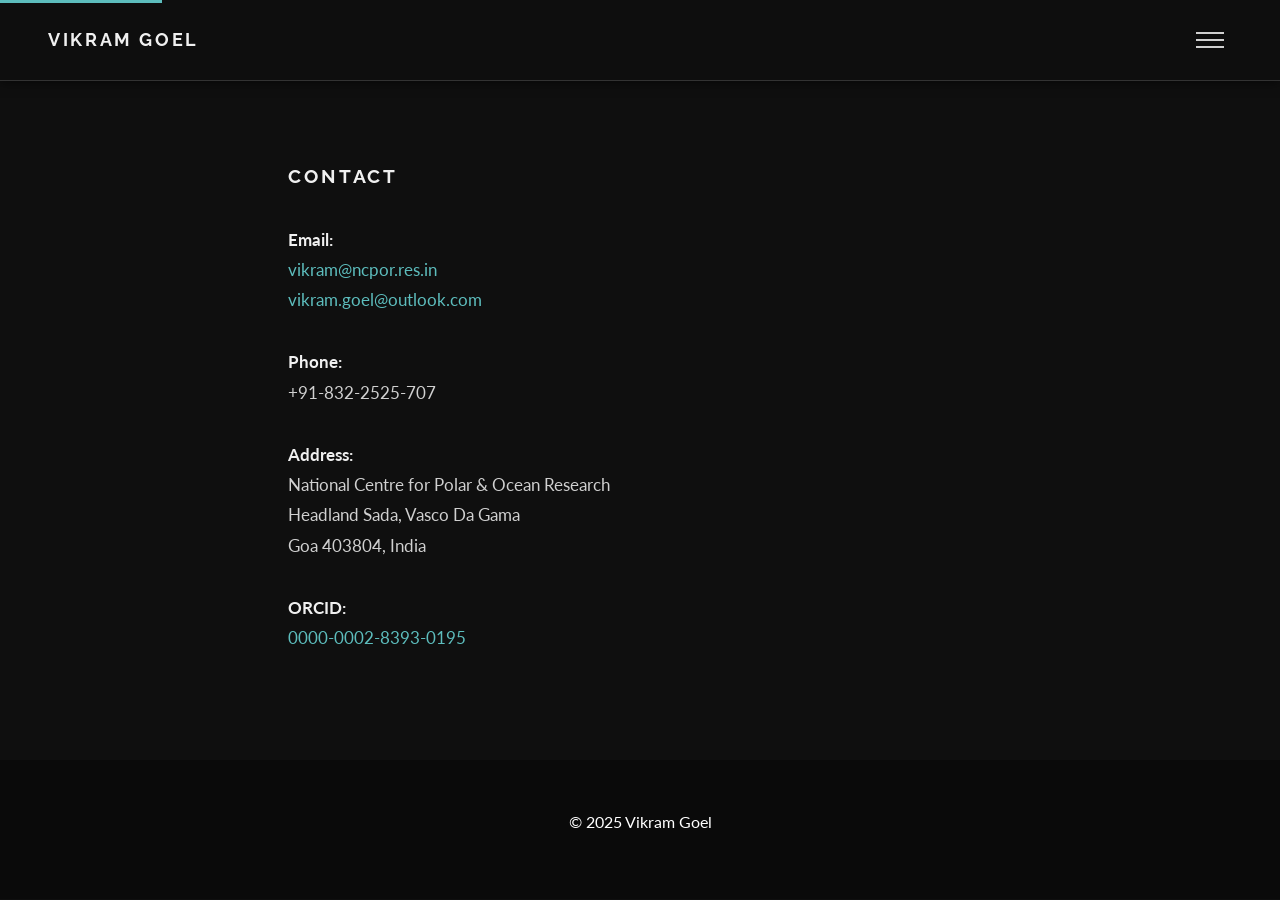
<file: contact.html>
<!DOCTYPE html>
<html lang="en">
<head>
    <meta charset="UTF-8">
    <meta name="viewport" content="width=device-width, initial-scale=1.0">
    <meta name="description" content="Contact Dr. Vikram Goel">
    <title>Contact - Vikram Goel</title>
    <link rel="stylesheet" href="styles.css">
    <link rel="preconnect" href="https://fonts.googleapis.com">
    <link rel="preconnect" href="https://fonts.gstatic.com" crossorigin>
    <link href="https://fonts.googleapis.com/css2?family=Raleway:wght@300;400;500;600;700&family=Lato:ital,wght@0,300;0,400;0,700;1,400&display=swap" rel="stylesheet">
</head>
<body>
    <!-- Navigation -->
    <header class="header">
        <nav class="navbar">
            <h1 class="site-title"><a href="index.html">VIKRAM GOEL</a></h1>
            <button class="nav-toggle" id="navToggle" aria-label="Toggle navigation">
                <span></span>
                <span></span>
                <span></span>
            </button>
        </nav>
    </header>

    <!-- Mobile Menu Overlay -->
    <div class="menu-overlay" id="menuOverlay">
        <button class="menu-close" id="menuClose" aria-label="Close menu">×</button>
        <nav class="mobile-menu">
            <ul>
                <li><a href="index.html" class="menu-link">HOME</a></li>
                <li><a href="about.html" class="menu-link">ABOUT</a></li>
                <li><a href="projects.html" class="menu-link">PROJECTS</a></li>
                <li><a href="publications.html" class="menu-link">PUBLICATIONS</a></li>
                <li><a href="photos.html" class="menu-link">PHOTOS</a></li>
                <li><a href="awards.html" class="menu-link">AWARDS</a></li>
                <li><a href="contact.html" class="menu-link">CONTACT</a></li>
            </ul>
        </nav>
    </div>

    <!-- Contact Section -->
    <section id="contact" class="content-section page-section">
        <div class="container-narrow">
            <h2>CONTACT</h2>

            <div class="contact-info">
                <p><strong>Email:</strong><br>
                <a href="mailto:vikram@ncpor.res.in">vikram@ncpor.res.in</a><br>
                <a href="mailto:vikram.goel@outlook.com">vikram.goel@outlook.com</a></p>

                <p style="margin-top: 2rem;"><strong>Phone:</strong><br>
                +91-832-2525-707</p>

                <p style="margin-top: 2rem;"><strong>Address:</strong><br>
                National Centre for Polar & Ocean Research<br>
                Headland Sada, Vasco Da Gama<br>
                Goa 403804, India</p>

                <p style="margin-top: 2rem;"><strong>ORCID:</strong><br>
                <a href="https://orcid.org/0000-0002-8393-0195" target="_blank">0000-0002-8393-0195</a></p>
            </div>
        </div>
    </section>

    <!-- Footer -->
    <footer class="footer">
        <div class="footer-content">
            <p>© 2025 Vikram Goel</p>
        </div>
    </footer>

    <script src="script.js"></script>
</body>
</html>
</file>
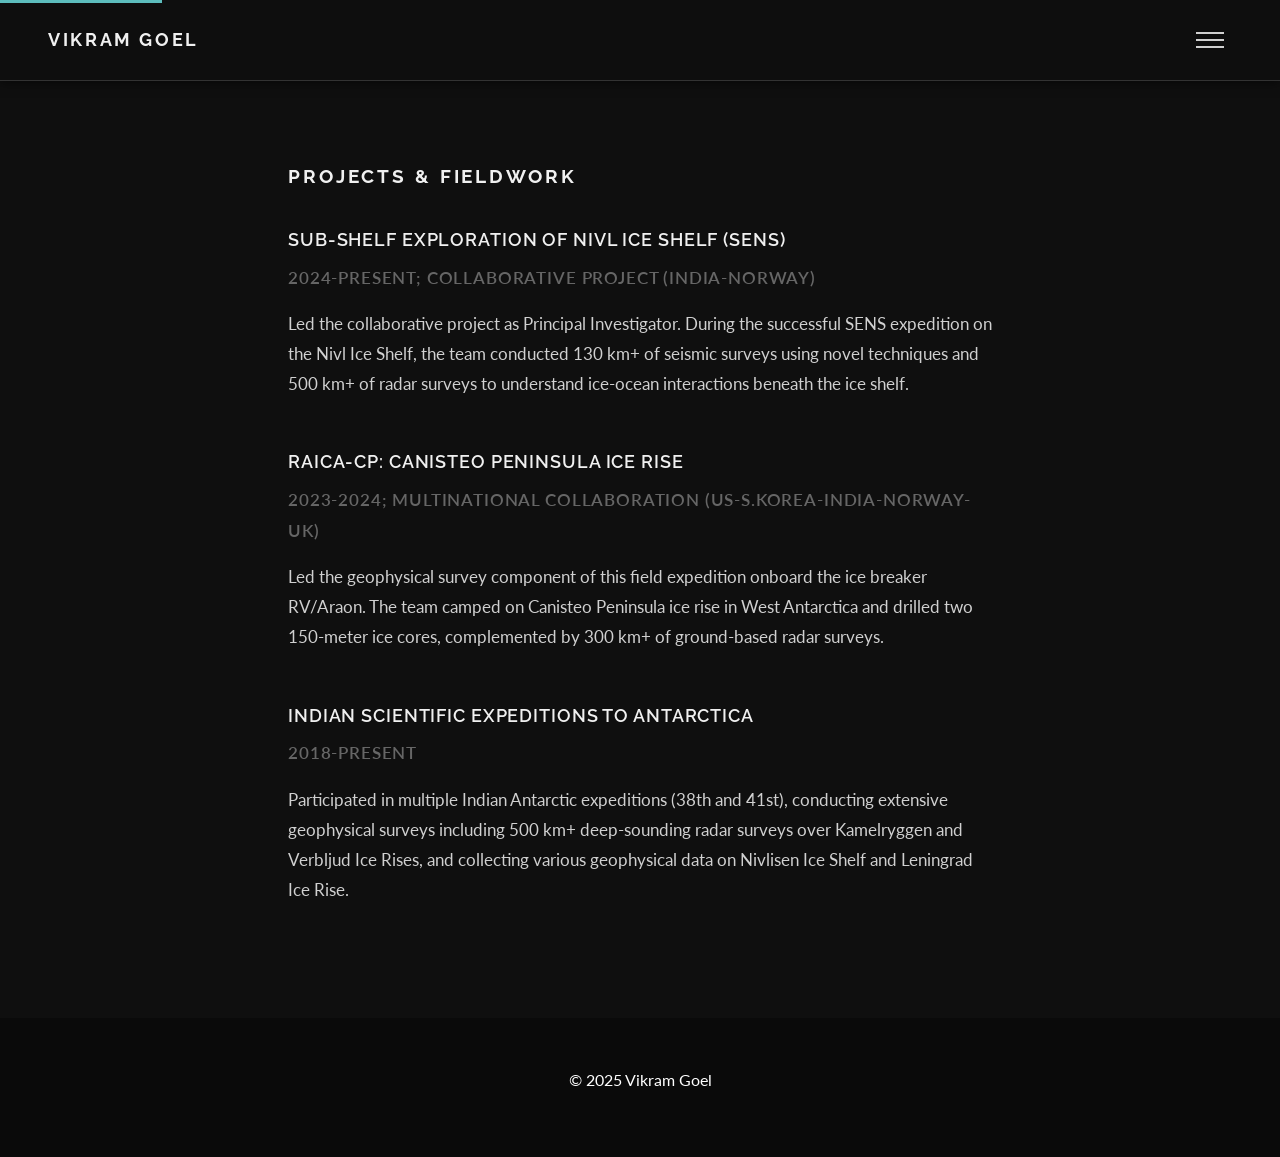
<file: fieldwork.html>
<!DOCTYPE html>
<html lang="en">
<head>
    <meta charset="UTF-8">
    <meta name="viewport" content="width=device-width, initial-scale=1.0">
    <meta name="description" content="Projects & Fieldwork - Dr. Vikram Goel">
    <title>Projects & Fieldwork - Vikram Goel</title>
    <link rel="stylesheet" href="styles.css">
    <link rel="preconnect" href="https://fonts.googleapis.com">
    <link rel="preconnect" href="https://fonts.gstatic.com" crossorigin>
    <link href="https://fonts.googleapis.com/css2?family=Raleway:wght@300;400;500;600;700&family=Lato:ital,wght@0,300;0,400;0,700;1,400&display=swap" rel="stylesheet">
</head>
<body>
    <!-- Navigation -->
    <header class="header">
        <nav class="navbar">
            <h1 class="site-title"><a href="index.html">VIKRAM GOEL</a></h1>
            <button class="nav-toggle" id="navToggle" aria-label="Toggle navigation">
                <span></span>
                <span></span>
                <span></span>
            </button>
        </nav>
    </header>

    <!-- Mobile Menu Overlay -->
    <div class="menu-overlay" id="menuOverlay">
        <button class="menu-close" id="menuClose" aria-label="Close menu">×</button>
        <nav class="mobile-menu">
            <ul>
                <li><a href="index.html" class="menu-link">HOME / ABOUT ME</a></li>
                <li><a href="research.html" class="menu-link">RESEARCH</a></li>
                <li><a href="fieldwork.html" class="menu-link">PROJECTS & FIELDWORK</a></li>
                <li><a href="publications.html" class="menu-link">PUBLICATIONS</a></li>
                <li><a href="leadership.html" class="menu-link">LEADERSHIP & SERVICE</a></li>
                <li><a href="media.html" class="menu-link">MEDIA</a></li>
                <li><a href="contact.html" class="menu-link">CONTACT</a></li>
            </ul>
        </nav>
    </div>

    <!-- Projects Section -->
    <section id="projects" class="content-section page-section">
        <div class="container-narrow">
            <h2>PROJECTS & FIELDWORK</h2>

            <div class="project">
                <h3>SUB-SHELF EXPLORATION OF NIVL ICE SHELF (SENS)</h3>
                <p class="project-meta">2024-PRESENT; COLLABORATIVE PROJECT (INDIA-NORWAY)</p>
                <p>Led the collaborative project as Principal Investigator. During the successful SENS expedition on the Nivl Ice Shelf, the team conducted 130 km+ of seismic surveys using novel techniques and 500 km+ of radar surveys to understand ice-ocean interactions beneath the ice shelf.</p>
            </div>

            <div class="project">
                <h3>RAICA-CP: CANISTEO PENINSULA ICE RISE</h3>
                <p class="project-meta">2023-2024; MULTINATIONAL COLLABORATION (US-S.KOREA-INDIA-NORWAY-UK)</p>
                <p>Led the geophysical survey component of this field expedition onboard the ice breaker RV/Araon. The team camped on Canisteo Peninsula ice rise in West Antarctica and drilled two 150-meter ice cores, complemented by 300 km+ of ground-based radar surveys.</p>
            </div>

            <div class="project">
                <h3>INDIAN SCIENTIFIC EXPEDITIONS TO ANTARCTICA</h3>
                <p class="project-meta">2018-PRESENT</p>
                <p>Participated in multiple Indian Antarctic expeditions (38th and 41st), conducting extensive geophysical surveys including 500 km+ deep-sounding radar surveys over Kamelryggen and Verbljud Ice Rises, and collecting various geophysical data on Nivlisen Ice Shelf and Leningrad Ice Rise.</p>
            </div>
        </div>
    </section>

    <!-- Footer -->
    <footer class="footer">
        <div class="footer-content">
            <p>© 2025 Vikram Goel</p>
        </div>
    </footer>

    <script src="script.js"></script>
</body>
</html>
</file>
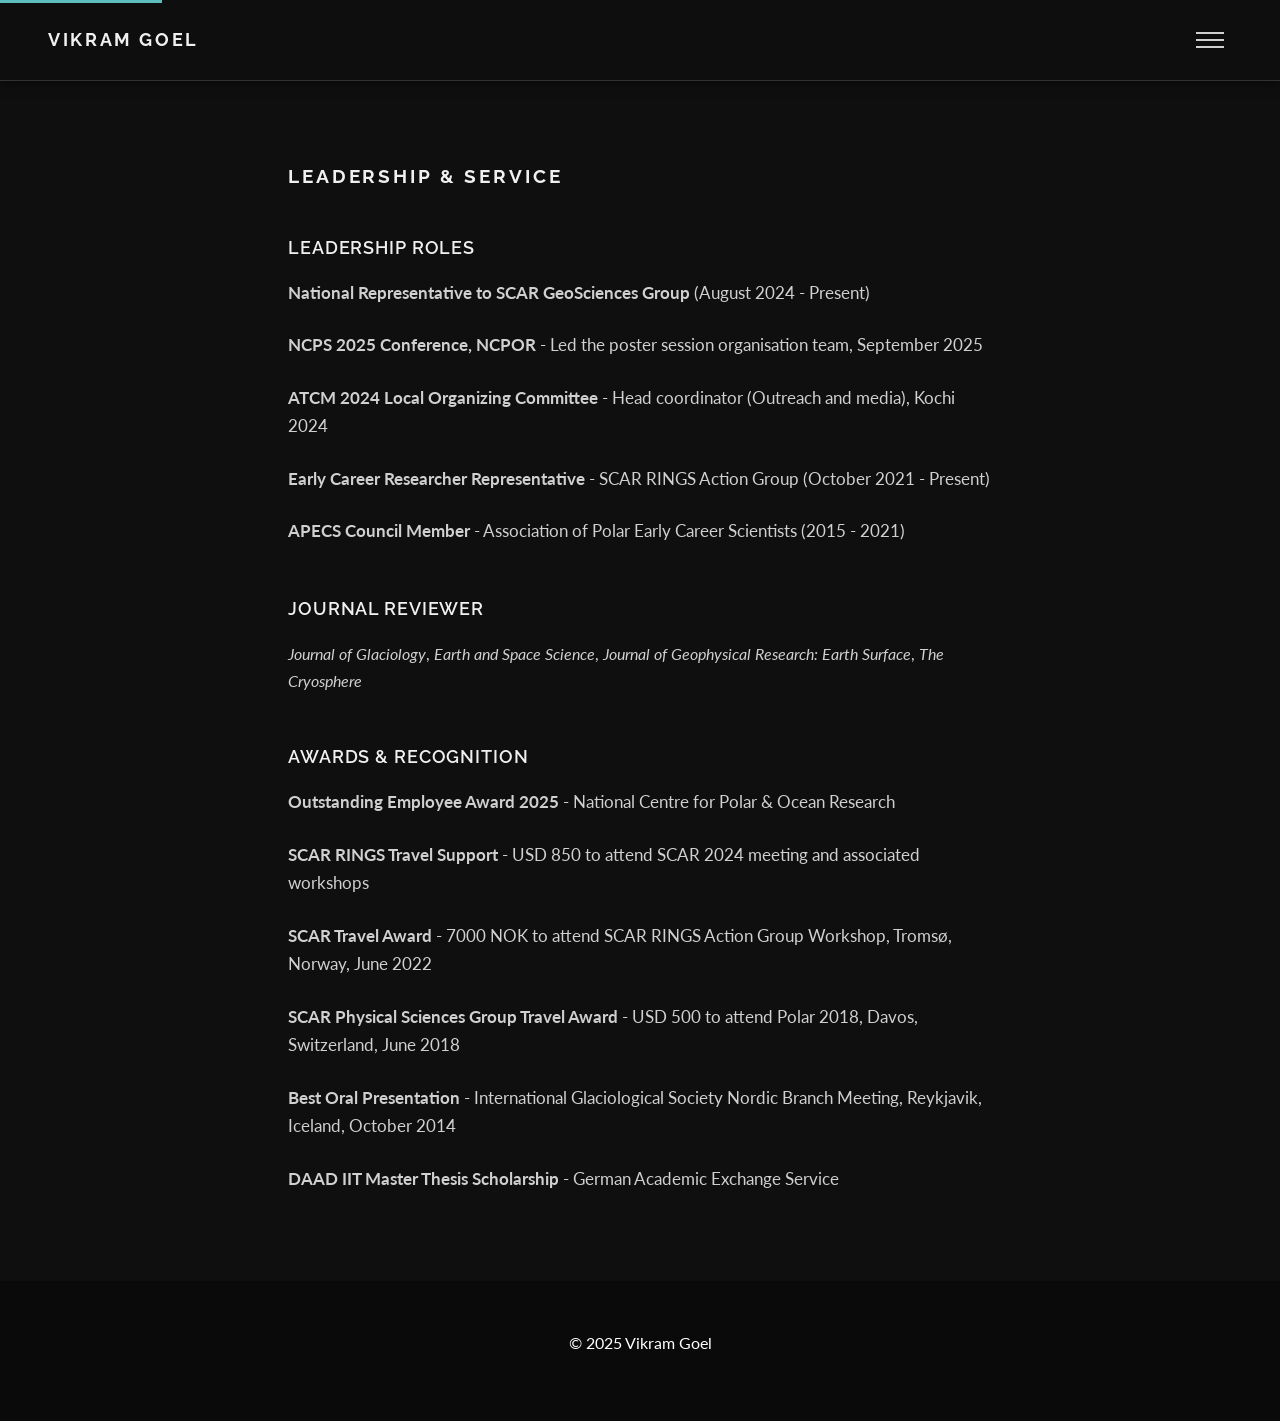
<file: leadership.html>
<!DOCTYPE html>
<html lang="en">
<head>
    <meta charset="UTF-8">
    <meta name="viewport" content="width=device-width, initial-scale=1.0">
    <meta name="description" content="Leadership & Service - Dr. Vikram Goel">
    <title>Leadership & Service - Vikram Goel</title>
    <link rel="stylesheet" href="styles.css">
    <link rel="preconnect" href="https://fonts.googleapis.com">
    <link rel="preconnect" href="https://fonts.gstatic.com" crossorigin>
    <link href="https://fonts.googleapis.com/css2?family=Raleway:wght@300;400;500;600;700&family=Lato:ital,wght@0,300;0,400;0,700;1,400&display=swap" rel="stylesheet">
</head>
<body>
    <!-- Navigation -->
    <header class="header">
        <nav class="navbar">
            <h1 class="site-title"><a href="index.html">VIKRAM GOEL</a></h1>
            <button class="nav-toggle" id="navToggle" aria-label="Toggle navigation">
                <span></span>
                <span></span>
                <span></span>
            </button>
        </nav>
    </header>

    <!-- Mobile Menu Overlay -->
    <div class="menu-overlay" id="menuOverlay">
        <button class="menu-close" id="menuClose" aria-label="Close menu">×</button>
        <nav class="mobile-menu">
            <ul>
                <li><a href="index.html" class="menu-link">HOME / ABOUT ME</a></li>
                <li><a href="research.html" class="menu-link">RESEARCH</a></li>
                <li><a href="fieldwork.html" class="menu-link">PROJECTS & FIELDWORK</a></li>
                <li><a href="publications.html" class="menu-link">PUBLICATIONS</a></li>
                <li><a href="leadership.html" class="menu-link">LEADERSHIP & SERVICE</a></li>
                <li><a href="media.html" class="menu-link">MEDIA</a></li>
                <li><a href="contact.html" class="menu-link">CONTACT</a></li>
            </ul>
        </nav>
    </div>

    <!-- Awards Section -->
    <section id="awards" class="content-section page-section">
        <div class="container-narrow">
            <h2>LEADERSHIP & SERVICE</h2>

            <h3>LEADERSHIP ROLES</h3>

            <div class="award">
                <p><strong>National Representative to SCAR GeoSciences Group</strong> (August 2024 - Present)</p>
            </div>

            <div class="award">
                <p><strong>NCPS 2025 Conference, NCPOR</strong> - Led the poster session organisation team, September 2025</p>
            </div>

            <div class="award">
                <p><strong>ATCM 2024 Local Organizing Committee</strong> - Head coordinator (Outreach and media), Kochi 2024</p>
            </div>

            <div class="award">
                <p><strong>Early Career Researcher Representative</strong> - SCAR RINGS Action Group (October 2021 - Present)</p>
            </div>

            <div class="award">
                <p><strong>APECS Council Member</strong> - Association of Polar Early Career Scientists (2015 - 2021)</p>
            </div>

            <h3 style="margin-top: 3rem;">JOURNAL REVIEWER</h3>
            <p><em>Journal of Glaciology</em>, <em>Earth and Space Science</em>, <em>Journal of Geophysical Research: Earth Surface</em>, <em>The Cryosphere</em></p>

            <h3 style="margin-top: 3rem;">AWARDS & RECOGNITION</h3>

            <div class="award">
                <p><strong>Outstanding Employee Award 2025</strong> - National Centre for Polar & Ocean Research</p>
            </div>

            <div class="award">
                <p><strong>SCAR RINGS Travel Support</strong> - USD 850 to attend SCAR 2024 meeting and associated workshops</p>
            </div>

            <div class="award">
                <p><strong>SCAR Travel Award</strong> - 7000 NOK to attend SCAR RINGS Action Group Workshop, Tromsø, Norway, June 2022</p>
            </div>

            <div class="award">
                <p><strong>SCAR Physical Sciences Group Travel Award</strong> - USD 500 to attend Polar 2018, Davos, Switzerland, June 2018</p>
            </div>

            <div class="award">
                <p><strong>Best Oral Presentation</strong> - International Glaciological Society Nordic Branch Meeting, Reykjavik, Iceland, October 2014</p>
            </div>

            <div class="award">
                <p><strong>DAAD IIT Master Thesis Scholarship</strong> - German Academic Exchange Service</p>
            </div>
        </div>
    </section>

    <!-- Footer -->
    <footer class="footer">
        <div class="footer-content">
            <p>© 2025 Vikram Goel</p>
        </div>
    </footer>

    <script src="script.js"></script>
</body>
</html>
</file>
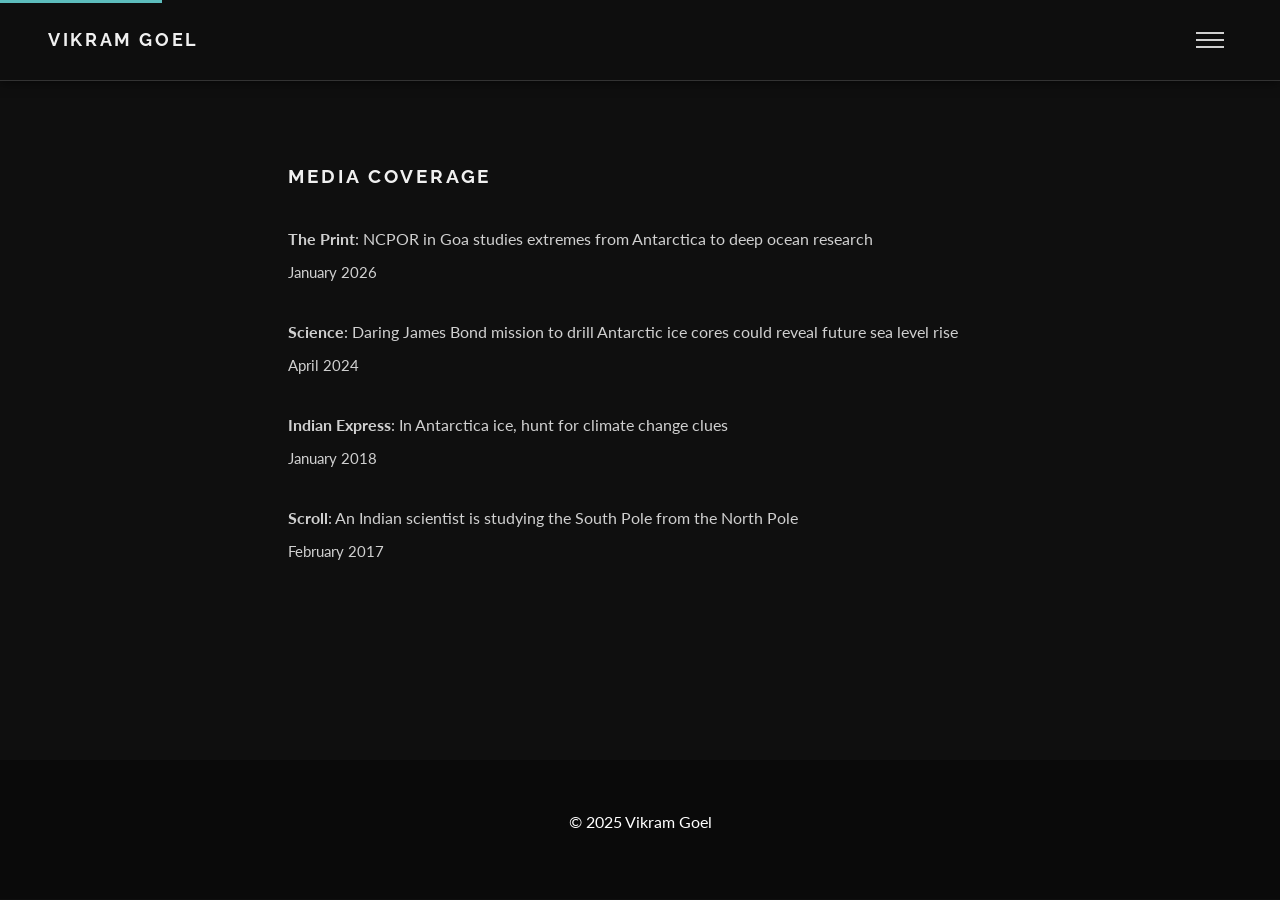
<file: media.html>
<!DOCTYPE html>
<html lang="en">
<head>
    <meta charset="UTF-8">
    <meta name="viewport" content="width=device-width, initial-scale=1.0">
    <meta name="description" content="Media Coverage - Dr. Vikram Goel">
    <title>Media - Vikram Goel</title>
    <link rel="stylesheet" href="styles.css">
    <link rel="preconnect" href="https://fonts.googleapis.com">
    <link rel="preconnect" href="https://fonts.gstatic.com" crossorigin>
    <link href="https://fonts.googleapis.com/css2?family=Raleway:wght@300;400;500;600;700&family=Lato:ital,wght@0,300;0,400;0,700;1,400&display=swap" rel="stylesheet">
</head>
<body>
    <!-- Navigation -->
    <header class="header">
        <nav class="navbar">
            <h1 class="site-title"><a href="index.html">VIKRAM GOEL</a></h1>
            <button class="nav-toggle" id="navToggle" aria-label="Toggle navigation">
                <span></span>
                <span></span>
                <span></span>
            </button>
        </nav>
    </header>

    <!-- Mobile Menu Overlay -->
    <div class="menu-overlay" id="menuOverlay">
        <button class="menu-close" id="menuClose" aria-label="Close menu">×</button>
        <nav class="mobile-menu">
            <ul>
                <li><a href="index.html" class="menu-link">HOME / ABOUT ME</a></li>
                <li><a href="research.html" class="menu-link">RESEARCH</a></li>
                <li><a href="fieldwork.html" class="menu-link">PROJECTS & FIELDWORK</a></li>
                <li><a href="publications.html" class="menu-link">PUBLICATIONS</a></li>
                <li><a href="leadership.html" class="menu-link">LEADERSHIP & SERVICE</a></li>
                <li><a href="media.html" class="menu-link">MEDIA</a></li>
                <li><a href="contact.html" class="menu-link">CONTACT</a></li>
            </ul>
        </nav>
    </div>

    <!-- Media Section -->
    <section id="media" class="content-section page-section">
        <div class="container-narrow">
            <h2>MEDIA COVERAGE</h2>

            <div class="publication">
                <p class="pub-title"><strong>The Print</strong>: NCPOR in Goa studies extremes from Antarctica to deep ocean research</p>
                <p class="pub-journal">January 2026</p>
            </div>

            <div class="publication">
                <p class="pub-title"><strong>Science</strong>: Daring James Bond mission to drill Antarctic ice cores could reveal future sea level rise</p>
                <p class="pub-journal">April 2024</p>
            </div>

            <div class="publication">
                <p class="pub-title"><strong>Indian Express</strong>: In Antarctica ice, hunt for climate change clues</p>
                <p class="pub-journal">January 2018</p>
            </div>

            <div class="publication">
                <p class="pub-title"><strong>Scroll</strong>: An Indian scientist is studying the South Pole from the North Pole</p>
                <p class="pub-journal">February 2017</p>
            </div>
        </div>
    </section>

    <!-- Footer -->
    <footer class="footer">
        <div class="footer-content">
            <p>© 2025 Vikram Goel</p>
        </div>
    </footer>

    <script src="script.js"></script>
</body>
</html>
</file>
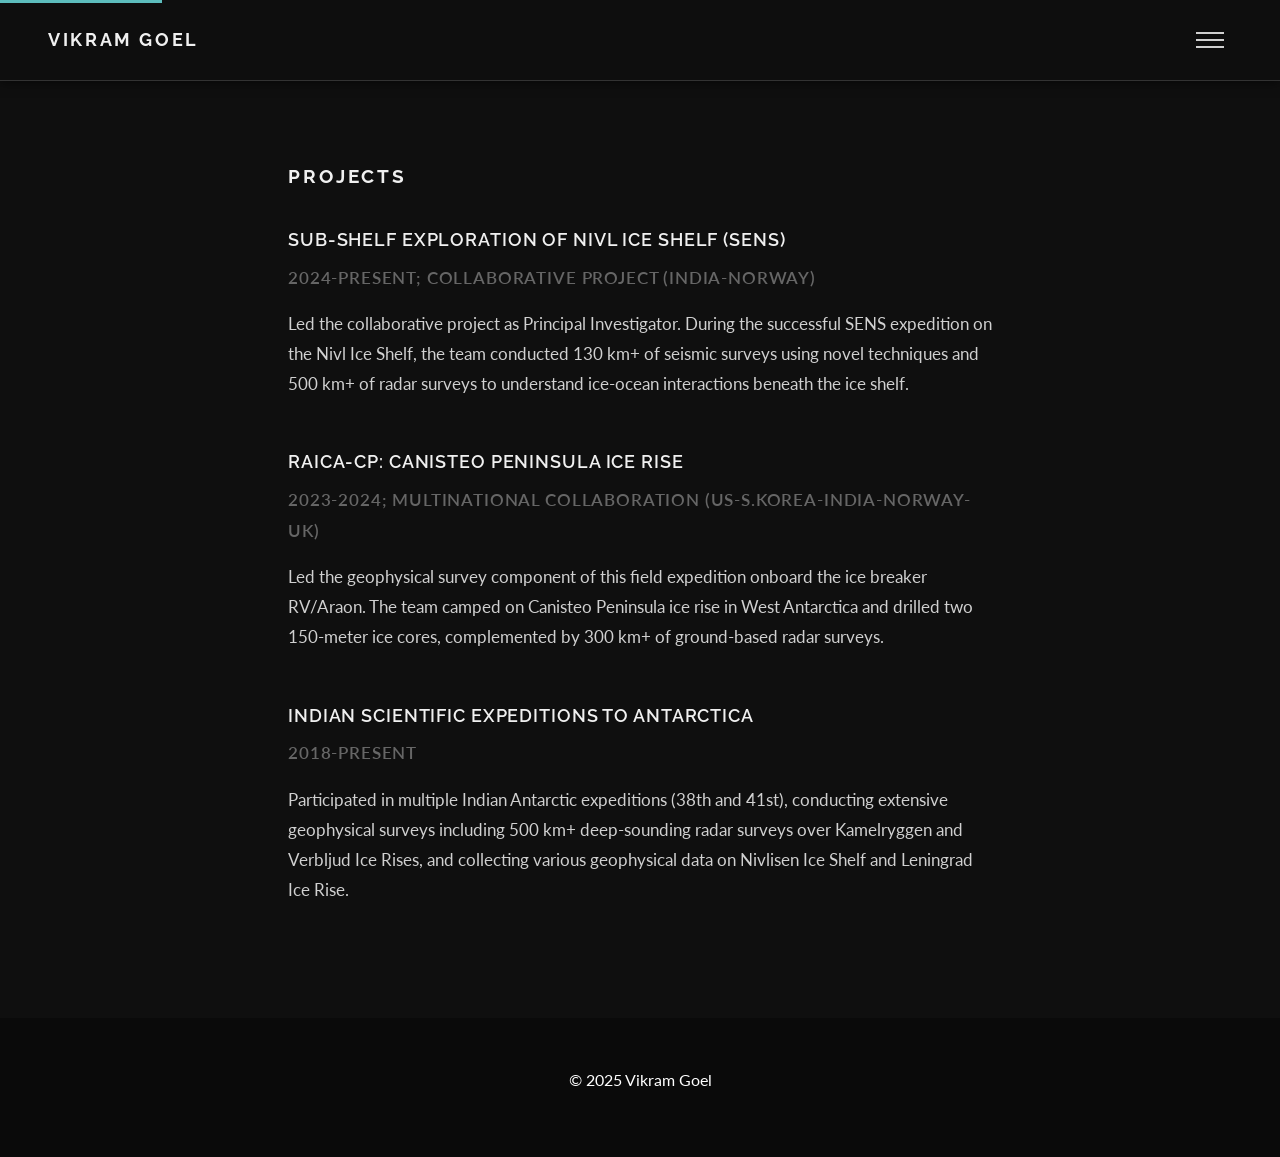
<file: projects.html>
<!DOCTYPE html>
<html lang="en">
<head>
    <meta charset="UTF-8">
    <meta name="viewport" content="width=device-width, initial-scale=1.0">
    <meta name="description" content="Research Projects - Dr. Vikram Goel">
    <title>Projects - Vikram Goel</title>
    <link rel="stylesheet" href="styles.css">
    <link rel="preconnect" href="https://fonts.googleapis.com">
    <link rel="preconnect" href="https://fonts.gstatic.com" crossorigin>
    <link href="https://fonts.googleapis.com/css2?family=Raleway:wght@300;400;500;600;700&family=Lato:ital,wght@0,300;0,400;0,700;1,400&display=swap" rel="stylesheet">
</head>
<body>
    <!-- Navigation -->
    <header class="header">
        <nav class="navbar">
            <h1 class="site-title"><a href="index.html">VIKRAM GOEL</a></h1>
            <button class="nav-toggle" id="navToggle" aria-label="Toggle navigation">
                <span></span>
                <span></span>
                <span></span>
            </button>
        </nav>
    </header>

    <!-- Mobile Menu Overlay -->
    <div class="menu-overlay" id="menuOverlay">
        <button class="menu-close" id="menuClose" aria-label="Close menu">×</button>
        <nav class="mobile-menu">
            <ul>
                <li><a href="index.html" class="menu-link">HOME</a></li>
                <li><a href="about.html" class="menu-link">ABOUT</a></li>
                <li><a href="projects.html" class="menu-link">PROJECTS</a></li>
                <li><a href="publications.html" class="menu-link">PUBLICATIONS</a></li>
                <li><a href="photos.html" class="menu-link">PHOTOS</a></li>
                <li><a href="awards.html" class="menu-link">AWARDS</a></li>
                <li><a href="contact.html" class="menu-link">CONTACT</a></li>
            </ul>
        </nav>
    </div>

    <!-- Projects Section -->
    <section id="projects" class="content-section page-section">
        <div class="container-narrow">
            <h2>PROJECTS</h2>

            <div class="project">
                <h3>SUB-SHELF EXPLORATION OF NIVL ICE SHELF (SENS)</h3>
                <p class="project-meta">2024-PRESENT; COLLABORATIVE PROJECT (INDIA-NORWAY)</p>
                <p>Led the collaborative project as Principal Investigator. During the successful SENS expedition on the Nivl Ice Shelf, the team conducted 130 km+ of seismic surveys using novel techniques and 500 km+ of radar surveys to understand ice-ocean interactions beneath the ice shelf.</p>
            </div>

            <div class="project">
                <h3>RAICA-CP: CANISTEO PENINSULA ICE RISE</h3>
                <p class="project-meta">2023-2024; MULTINATIONAL COLLABORATION (US-S.KOREA-INDIA-NORWAY-UK)</p>
                <p>Led the geophysical survey component of this field expedition onboard the ice breaker RV/Araon. The team camped on Canisteo Peninsula ice rise in West Antarctica and drilled two 150-meter ice cores, complemented by 300 km+ of ground-based radar surveys.</p>
            </div>

            <div class="project">
                <h3>INDIAN SCIENTIFIC EXPEDITIONS TO ANTARCTICA</h3>
                <p class="project-meta">2018-PRESENT</p>
                <p>Participated in multiple Indian Antarctic expeditions (38th and 41st), conducting extensive geophysical surveys including 500 km+ deep-sounding radar surveys over Kamelryggen and Verbljud Ice Rises, and collecting various geophysical data on Nivlisen Ice Shelf and Leningrad Ice Rise.</p>
            </div>
        </div>
    </section>

    <!-- Footer -->
    <footer class="footer">
        <div class="footer-content">
            <p>© 2025 Vikram Goel</p>
        </div>
    </footer>

    <script src="script.js"></script>
</body>
</html>
</file>
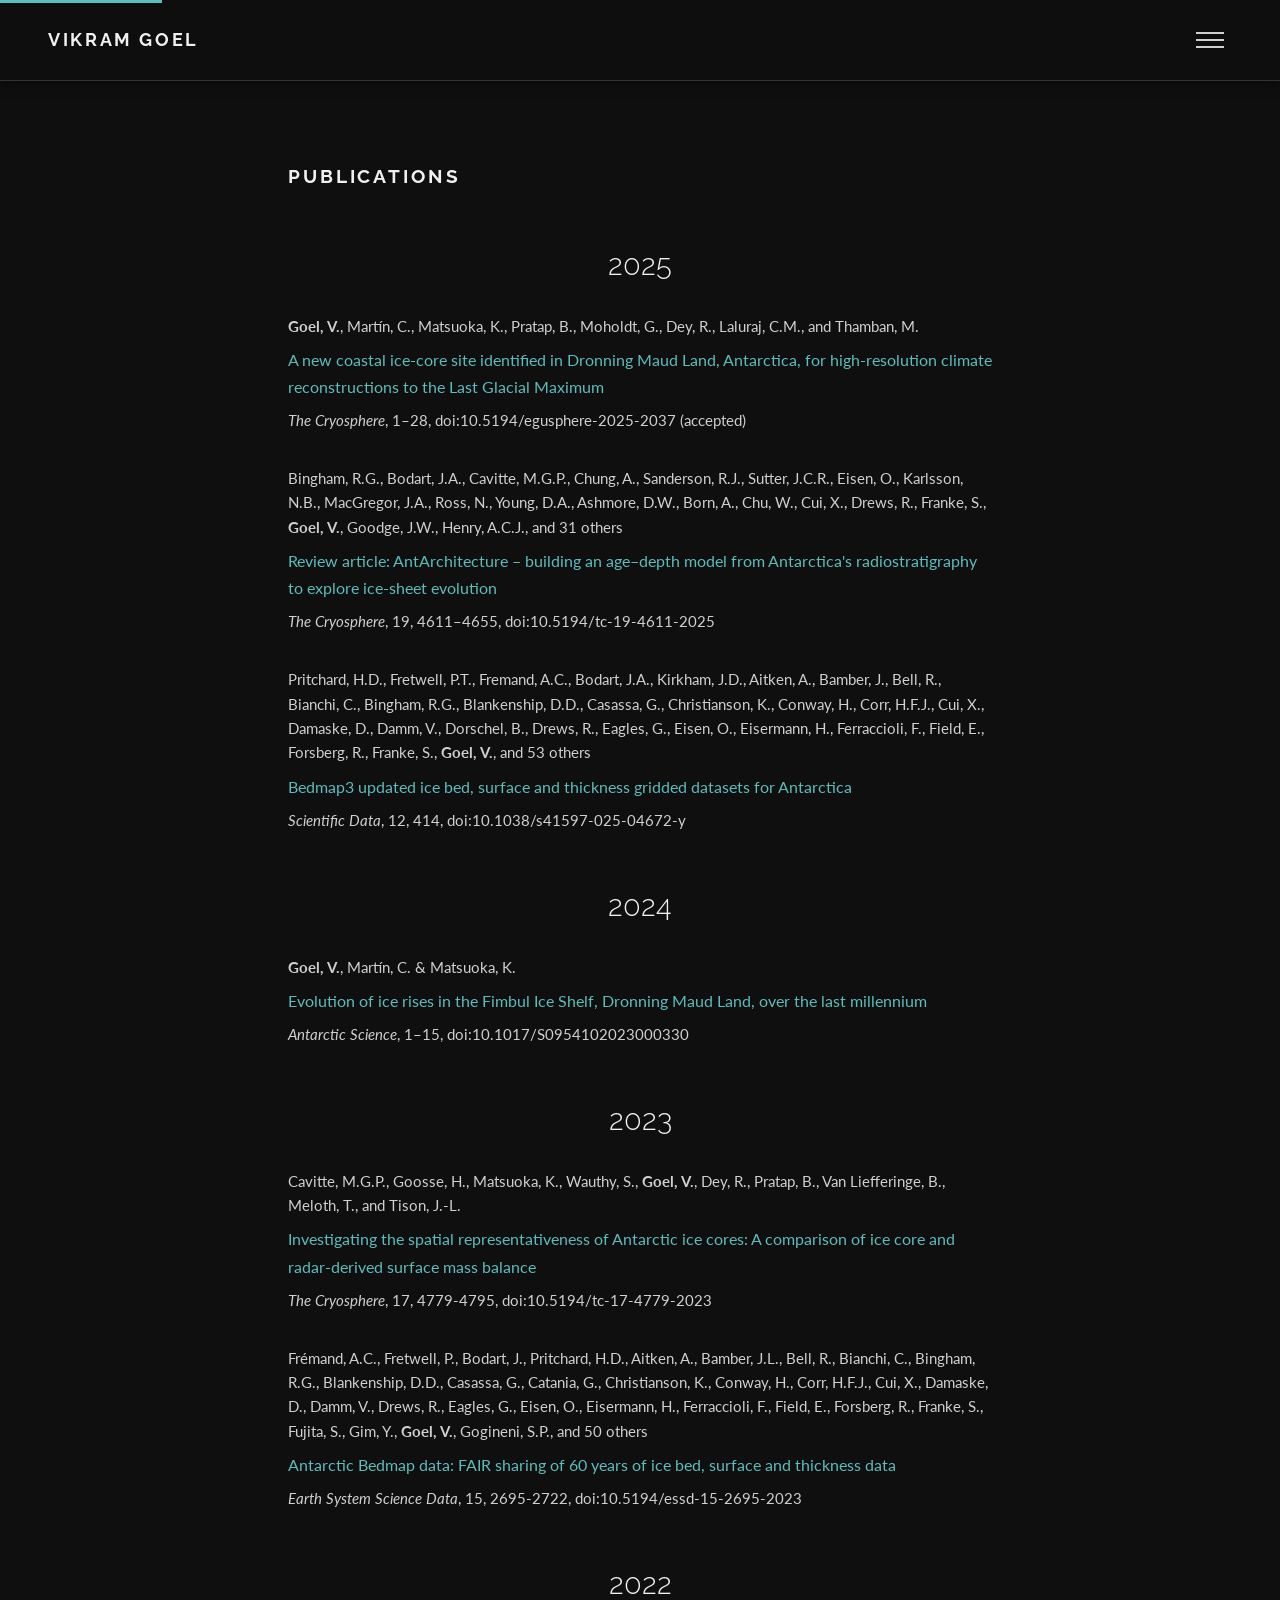
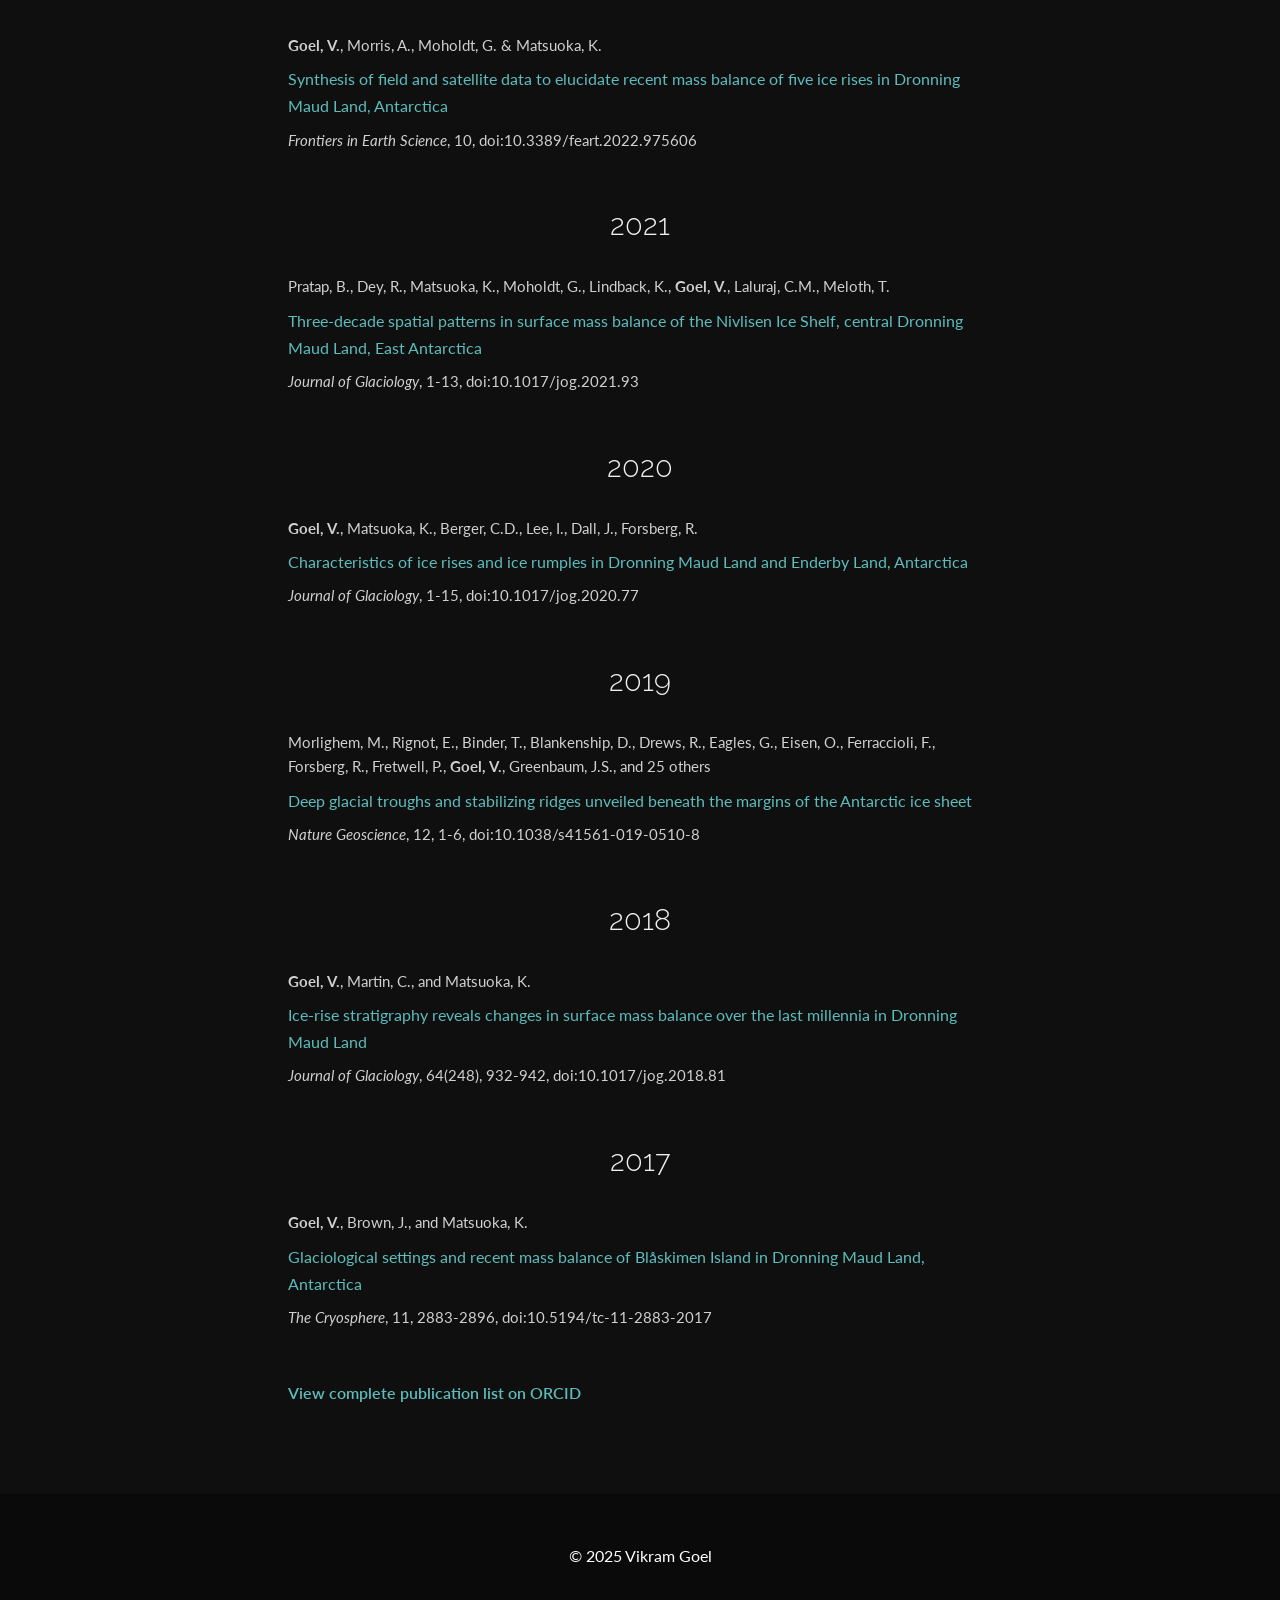
<file: publications.html>
<!DOCTYPE html>
<html lang="en">
<head>
    <meta charset="UTF-8">
    <meta name="viewport" content="width=device-width, initial-scale=1.0">
    <meta name="description" content="Publications - Dr. Vikram Goel">
    <title>Publications - Vikram Goel</title>
    <link rel="stylesheet" href="styles.css">
    <link rel="preconnect" href="https://fonts.googleapis.com">
    <link rel="preconnect" href="https://fonts.gstatic.com" crossorigin>
    <link href="https://fonts.googleapis.com/css2?family=Raleway:wght@300;400;500;600;700&family=Lato:ital,wght@0,300;0,400;0,700;1,400&display=swap" rel="stylesheet">
</head>
<body>
    <!-- Navigation -->
    <header class="header">
        <nav class="navbar">
            <h1 class="site-title"><a href="index.html">VIKRAM GOEL</a></h1>
            <button class="nav-toggle" id="navToggle" aria-label="Toggle navigation">
                <span></span>
                <span></span>
                <span></span>
            </button>
        </nav>
    </header>

    <!-- Mobile Menu Overlay -->
    <div class="menu-overlay" id="menuOverlay">
        <button class="menu-close" id="menuClose" aria-label="Close menu">×</button>
        <nav class="mobile-menu">
            <ul>
                <li><a href="index.html" class="menu-link">HOME / ABOUT ME</a></li>
                <li><a href="research.html" class="menu-link">RESEARCH</a></li>
                <li><a href="fieldwork.html" class="menu-link">PROJECTS & FIELDWORK</a></li>
                <li><a href="publications.html" class="menu-link">PUBLICATIONS</a></li>
                <li><a href="leadership.html" class="menu-link">LEADERSHIP & SERVICE</a></li>
                <li><a href="media.html" class="menu-link">MEDIA</a></li>
                <li><a href="contact.html" class="menu-link">CONTACT</a></li>
            </ul>
        </nav>
    </div>

    <!-- Publications Section -->
    <section id="publications" class="content-section page-section">
        <div class="container-narrow">
            <h2>PUBLICATIONS</h2>

            <h3 class="year">2025</h3>
            <div class="publication">
                <p class="pub-authors"><strong>Goel, V.</strong>, Martín, C., Matsuoka, K., Pratap, B., Moholdt, G., Dey, R., Laluraj, C.M., and Thamban, M.</p>
                <p class="pub-title"><a href="https://doi.org/10.5194/egusphere-2025-2037" target="_blank">A new coastal ice-core site identified in Dronning Maud Land, Antarctica, for high-resolution climate reconstructions to the Last Glacial Maximum</a></p>
                <p class="pub-journal"><em>The Cryosphere</em>, 1–28, doi:10.5194/egusphere-2025-2037 (accepted)</p>
            </div>

            <div class="publication">
                <p class="pub-authors">Bingham, R.G., Bodart, J.A., Cavitte, M.G.P., Chung, A., Sanderson, R.J., Sutter, J.C.R., Eisen, O., Karlsson, N.B., MacGregor, J.A., Ross, N., Young, D.A., Ashmore, D.W., Born, A., Chu, W., Cui, X., Drews, R., Franke, S., <strong>Goel, V.</strong>, Goodge, J.W., Henry, A.C.J., and 31 others</p>
                <p class="pub-title"><a href="https://doi.org/10.5194/tc-19-4611-2025" target="_blank">Review article: AntArchitecture – building an age–depth model from Antarctica's radiostratigraphy to explore ice-sheet evolution</a></p>
                <p class="pub-journal"><em>The Cryosphere</em>, 19, 4611–4655, doi:10.5194/tc-19-4611-2025</p>
            </div>

            <div class="publication">
                <p class="pub-authors">Pritchard, H.D., Fretwell, P.T., Fremand, A.C., Bodart, J.A., Kirkham, J.D., Aitken, A., Bamber, J., Bell, R., Bianchi, C., Bingham, R.G., Blankenship, D.D., Casassa, G., Christianson, K., Conway, H., Corr, H.F.J., Cui, X., Damaske, D., Damm, V., Dorschel, B., Drews, R., Eagles, G., Eisen, O., Eisermann, H., Ferraccioli, F., Field, E., Forsberg, R., Franke, S., <strong>Goel, V.</strong>, and 53 others</p>
                <p class="pub-title"><a href="https://doi.org/10.1038/s41597-025-04672-y" target="_blank">Bedmap3 updated ice bed, surface and thickness gridded datasets for Antarctica</a></p>
                <p class="pub-journal"><em>Scientific Data</em>, 12, 414, doi:10.1038/s41597-025-04672-y</p>
            </div>

            <h3 class="year">2024</h3>
            <div class="publication">
                <p class="pub-authors"><strong>Goel, V.</strong>, Martín, C. & Matsuoka, K.</p>
                <p class="pub-title"><a href="https://doi.org/10.1017/S0954102023000330" target="_blank">Evolution of ice rises in the Fimbul Ice Shelf, Dronning Maud Land, over the last millennium</a></p>
                <p class="pub-journal"><em>Antarctic Science</em>, 1–15, doi:10.1017/S0954102023000330</p>
            </div>

            <h3 class="year">2023</h3>
            <div class="publication">
                <p class="pub-authors">Cavitte, M.G.P., Goosse, H., Matsuoka, K., Wauthy, S., <strong>Goel, V.</strong>, Dey, R., Pratap, B., Van Liefferinge, B., Meloth, T., and Tison, J.-L.</p>
                <p class="pub-title"><a href="https://doi.org/10.5194/tc-17-4779-2023" target="_blank">Investigating the spatial representativeness of Antarctic ice cores: A comparison of ice core and radar-derived surface mass balance</a></p>
                <p class="pub-journal"><em>The Cryosphere</em>, 17, 4779-4795, doi:10.5194/tc-17-4779-2023</p>
            </div>

            <div class="publication">
                <p class="pub-authors">Frémand, A.C., Fretwell, P., Bodart, J., Pritchard, H.D., Aitken, A., Bamber, J.L., Bell, R., Bianchi, C., Bingham, R.G., Blankenship, D.D., Casassa, G., Catania, G., Christianson, K., Conway, H., Corr, H.F.J., Cui, X., Damaske, D., Damm, V., Drews, R., Eagles, G., Eisen, O., Eisermann, H., Ferraccioli, F., Field, E., Forsberg, R., Franke, S., Fujita, S., Gim, Y., <strong>Goel, V.</strong>, Gogineni, S.P., and 50 others</p>
                <p class="pub-title"><a href="https://doi.org/10.5194/essd-15-2695-2023" target="_blank">Antarctic Bedmap data: FAIR sharing of 60 years of ice bed, surface and thickness data</a></p>
                <p class="pub-journal"><em>Earth System Science Data</em>, 15, 2695-2722, doi:10.5194/essd-15-2695-2023</p>
            </div>

            <h3 class="year">2022</h3>
            <div class="publication">
                <p class="pub-authors"><strong>Goel, V.</strong>, Morris, A., Moholdt, G. & Matsuoka, K.</p>
                <p class="pub-title"><a href="https://doi.org/10.3389/feart.2022.975606" target="_blank">Synthesis of field and satellite data to elucidate recent mass balance of five ice rises in Dronning Maud Land, Antarctica</a></p>
                <p class="pub-journal"><em>Frontiers in Earth Science</em>, 10, doi:10.3389/feart.2022.975606</p>
            </div>

            <h3 class="year">2021</h3>
            <div class="publication">
                <p class="pub-authors">Pratap, B., Dey, R., Matsuoka, K., Moholdt, G., Lindback, K., <strong>Goel, V.</strong>, Laluraj, C.M., Meloth, T.</p>
                <p class="pub-title"><a href="https://doi.org/10.1017/jog.2021.93" target="_blank">Three-decade spatial patterns in surface mass balance of the Nivlisen Ice Shelf, central Dronning Maud Land, East Antarctica</a></p>
                <p class="pub-journal"><em>Journal of Glaciology</em>, 1-13, doi:10.1017/jog.2021.93</p>
            </div>

            <h3 class="year">2020</h3>
            <div class="publication">
                <p class="pub-authors"><strong>Goel, V.</strong>, Matsuoka, K., Berger, C.D., Lee, I., Dall, J., Forsberg, R.</p>
                <p class="pub-title"><a href="https://doi.org/10.1017/jog.2020.77" target="_blank">Characteristics of ice rises and ice rumples in Dronning Maud Land and Enderby Land, Antarctica</a></p>
                <p class="pub-journal"><em>Journal of Glaciology</em>, 1-15, doi:10.1017/jog.2020.77</p>
            </div>

            <h3 class="year">2019</h3>
            <div class="publication">
                <p class="pub-authors">Morlighem, M., Rignot, E., Binder, T., Blankenship, D., Drews, R., Eagles, G., Eisen, O., Ferraccioli, F., Forsberg, R., Fretwell, P., <strong>Goel, V.</strong>, Greenbaum, J.S., and 25 others</p>
                <p class="pub-title"><a href="https://doi.org/10.1038/s41561-019-0510-8" target="_blank">Deep glacial troughs and stabilizing ridges unveiled beneath the margins of the Antarctic ice sheet</a></p>
                <p class="pub-journal"><em>Nature Geoscience</em>, 12, 1-6, doi:10.1038/s41561-019-0510-8</p>
            </div>

            <h3 class="year">2018</h3>
            <div class="publication">
                <p class="pub-authors"><strong>Goel, V.</strong>, Martin, C., and Matsuoka, K.</p>
                <p class="pub-title"><a href="https://doi.org/10.1017/jog.2018.81" target="_blank">Ice-rise stratigraphy reveals changes in surface mass balance over the last millennia in Dronning Maud Land</a></p>
                <p class="pub-journal"><em>Journal of Glaciology</em>, 64(248), 932-942, doi:10.1017/jog.2018.81</p>
            </div>

            <h3 class="year">2017</h3>
            <div class="publication">
                <p class="pub-authors"><strong>Goel, V.</strong>, Brown, J., and Matsuoka, K.</p>
                <p class="pub-title"><a href="https://doi.org/10.5194/tc-11-2883-2017" target="_blank">Glaciological settings and recent mass balance of Blåskimen Island in Dronning Maud Land, Antarctica</a></p>
                <p class="pub-journal"><em>The Cryosphere</em>, 11, 2883-2896, doi:10.5194/tc-11-2883-2017</p>
            </div>

            <p style="margin-top: 3rem;"><a href="https://orcid.org/0000-0002-8393-0195" target="_blank" class="orcid-link">View complete publication list on ORCID</a></p>
        </div>
    </section>

    <!-- Footer -->
    <footer class="footer">
        <div class="footer-content">
            <p>© 2025 Vikram Goel</p>
        </div>
    </footer>

    <script src="script.js"></script>
</body>
</html>
</file>
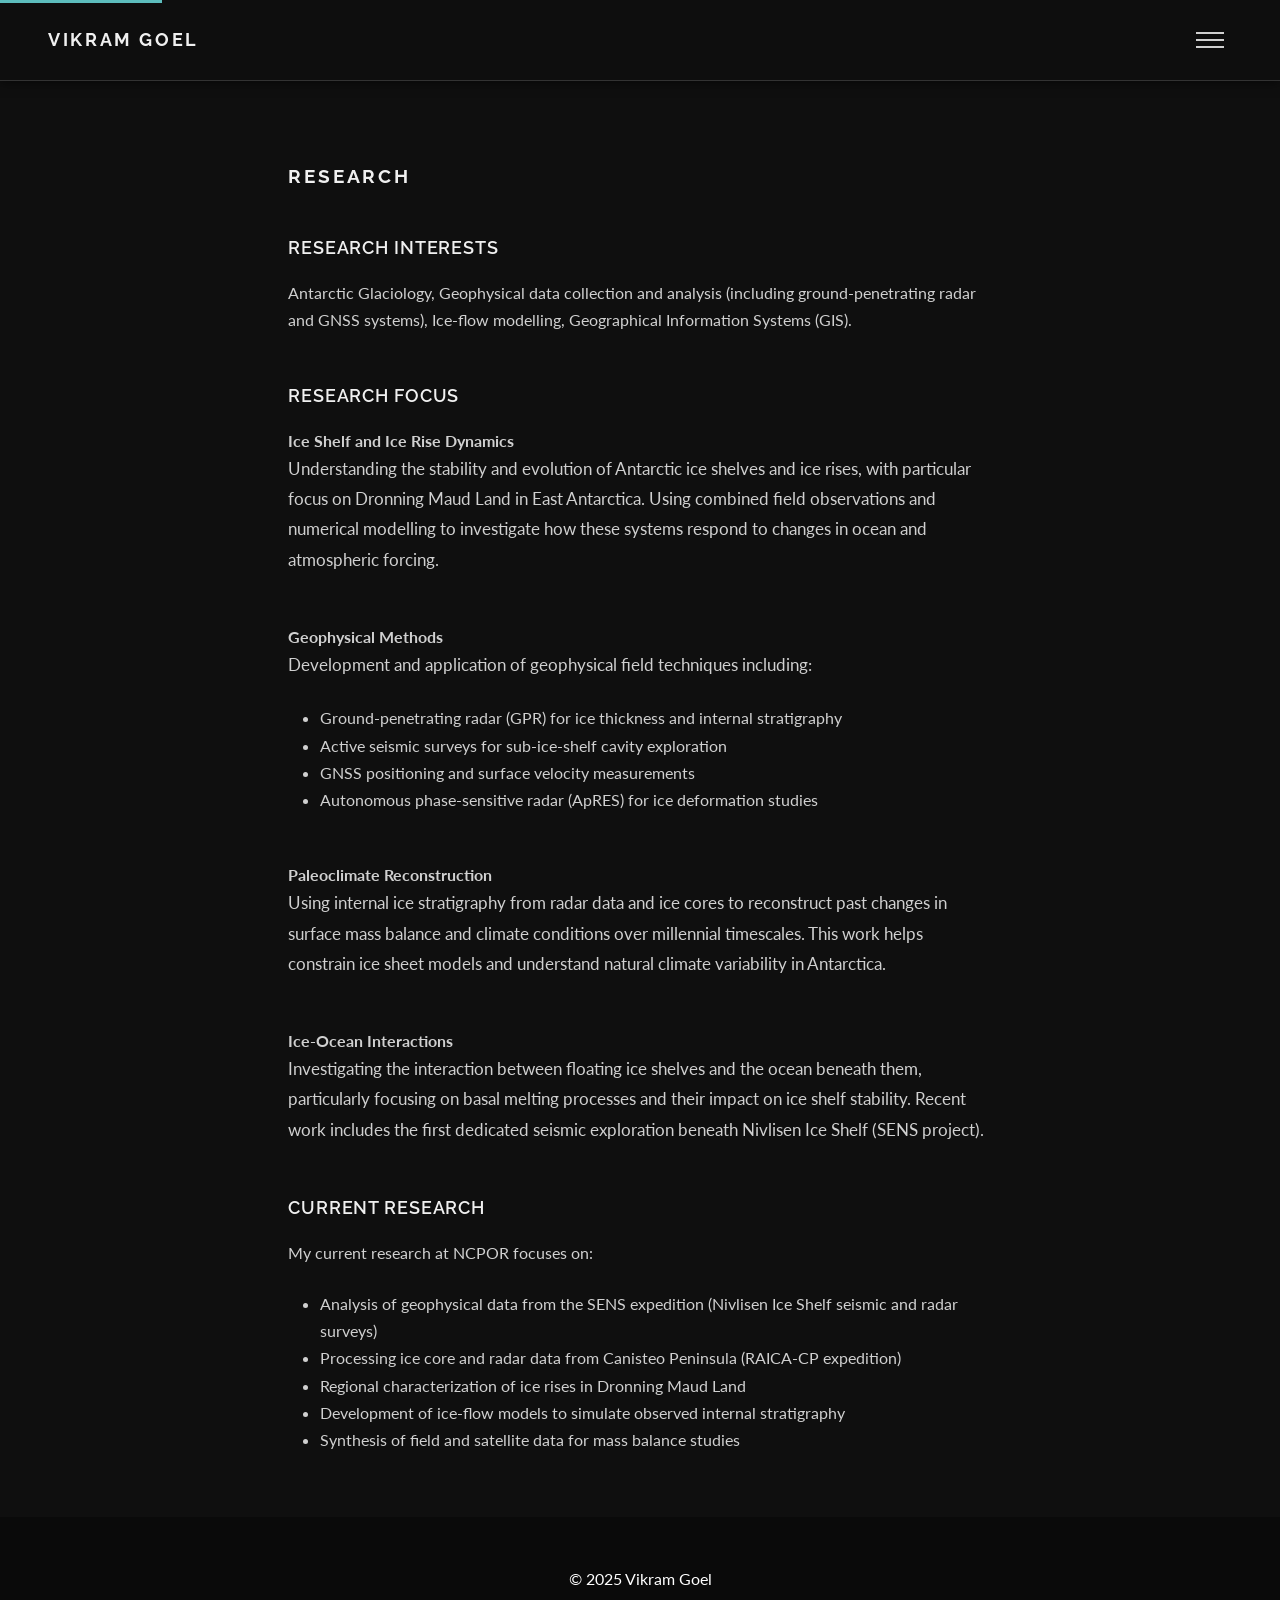
<file: research.html>
<!DOCTYPE html>
<html lang="en">
<head>
    <meta charset="UTF-8">
    <meta name="viewport" content="width=device-width, initial-scale=1.0">
    <meta name="description" content="Research - Dr. Vikram Goel">
    <title>Research - Vikram Goel</title>
    <link rel="stylesheet" href="styles.css">
    <link rel="preconnect" href="https://fonts.googleapis.com">
    <link rel="preconnect" href="https://fonts.gstatic.com" crossorigin>
    <link href="https://fonts.googleapis.com/css2?family=Raleway:wght@300;400;500;600;700&family=Lato:ital,wght@0,300;0,400;0,700;1,400&display=swap" rel="stylesheet">
</head>
<body>
    <!-- Navigation -->
    <header class="header">
        <nav class="navbar">
            <h1 class="site-title"><a href="index.html">VIKRAM GOEL</a></h1>
            <button class="nav-toggle" id="navToggle" aria-label="Toggle navigation">
                <span></span>
                <span></span>
                <span></span>
            </button>
        </nav>
    </header>

    <!-- Mobile Menu Overlay -->
    <div class="menu-overlay" id="menuOverlay">
        <button class="menu-close" id="menuClose" aria-label="Close menu">×</button>
        <nav class="mobile-menu">
            <ul>
                <li><a href="index.html" class="menu-link">HOME / ABOUT ME</a></li>
                <li><a href="research.html" class="menu-link">RESEARCH</a></li>
                <li><a href="fieldwork.html" class="menu-link">PROJECTS & FIELDWORK</a></li>
                <li><a href="publications.html" class="menu-link">PUBLICATIONS</a></li>
                <li><a href="leadership.html" class="menu-link">LEADERSHIP & SERVICE</a></li>
                <li><a href="media.html" class="menu-link">MEDIA</a></li>
                <li><a href="contact.html" class="menu-link">CONTACT</a></li>
            </ul>
        </nav>
    </div>

    <!-- Research Section -->
    <section id="research" class="content-section page-section">
        <div class="container-narrow">
            <h2>RESEARCH</h2>

            <h3>RESEARCH INTERESTS</h3>
            <p>Antarctic Glaciology, Geophysical data collection and analysis (including ground-penetrating radar and GNSS systems), Ice-flow modelling, Geographical Information Systems (GIS).</p>

            <h3 style="margin-top: 3rem;">RESEARCH FOCUS</h3>

            <div class="project">
                <h4>Ice Shelf and Ice Rise Dynamics</h4>
                <p>Understanding the stability and evolution of Antarctic ice shelves and ice rises, with particular focus on Dronning Maud Land in East Antarctica. Using combined field observations and numerical modelling to investigate how these systems respond to changes in ocean and atmospheric forcing.</p>
            </div>

            <div class="project">
                <h4>Geophysical Methods</h4>
                <p>Development and application of geophysical field techniques including:</p>
                <ul style="margin-left: 2rem; margin-top: 1rem;">
                    <li>Ground-penetrating radar (GPR) for ice thickness and internal stratigraphy</li>
                    <li>Active seismic surveys for sub-ice-shelf cavity exploration</li>
                    <li>GNSS positioning and surface velocity measurements</li>
                    <li>Autonomous phase-sensitive radar (ApRES) for ice deformation studies</li>
                </ul>
            </div>

            <div class="project">
                <h4>Paleoclimate Reconstruction</h4>
                <p>Using internal ice stratigraphy from radar data and ice cores to reconstruct past changes in surface mass balance and climate conditions over millennial timescales. This work helps constrain ice sheet models and understand natural climate variability in Antarctica.</p>
            </div>

            <div class="project">
                <h4>Ice-Ocean Interactions</h4>
                <p>Investigating the interaction between floating ice shelves and the ocean beneath them, particularly focusing on basal melting processes and their impact on ice shelf stability. Recent work includes the first dedicated seismic exploration beneath Nivlisen Ice Shelf (SENS project).</p>
            </div>

            <h3 style="margin-top: 3rem;">CURRENT RESEARCH</h3>
            <p>My current research at NCPOR focuses on:</p>
            <ul style="margin-left: 2rem; margin-top: 1rem;">
                <li>Analysis of geophysical data from the SENS expedition (Nivlisen Ice Shelf seismic and radar surveys)</li>
                <li>Processing ice core and radar data from Canisteo Peninsula (RAICA-CP expedition)</li>
                <li>Regional characterization of ice rises in Dronning Maud Land</li>
                <li>Development of ice-flow models to simulate observed internal stratigraphy</li>
                <li>Synthesis of field and satellite data for mass balance studies</li>
            </ul>
        </div>
    </section>

    <!-- Footer -->
    <footer class="footer">
        <div class="footer-content">
            <p>© 2025 Vikram Goel</p>
        </div>
    </footer>

    <script src="script.js"></script>
</body>
</html>
</file>
<file: styles.css>
/* ====================================
   Global Styles & Reset
   ==================================== */

* {
    margin: 0;
    padding: 0;
    box-sizing: border-box;
}

:root {
    /* Dark Theme Colors */
    --primary-color: #5dbdbd;
    --text-color: #d0d0d0;
    --heading-color: #f0f0f0;
    --bg-color: #0f0f0f;
    --alt-bg-color: #1a1a1a;
    --card-bg: #1e1e1e;
    --footer-bg: #0a0a0a;
    --link-color: #5dbdbd;
    --link-hover: #7fd5d5;
    --border-color: #333333;
    --shadow-color: rgba(0, 0, 0, 0.5);
}

html {
    scroll-behavior: smooth;
}

body {
    font-family: 'Lato', -apple-system, BlinkMacSystemFont, 'Segoe UI', Roboto, Arial, sans-serif;
    font-size: 16px;
    line-height: 1.7;
    color: var(--text-color);
    background-color: var(--bg-color);
    overflow-x: hidden;
}

a {
    text-decoration: none;
    color: var(--link-color);
    transition: color 0.3s ease;
}

a:hover {
    color: var(--link-hover);
}

p {
    margin-bottom: 1.5rem;
}

strong {
    font-weight: 700;
}

em {
    font-style: italic;
}

/* ====================================
   Navigation Bar
   ==================================== */

.header {
    position: fixed;
    top: 0;
    left: 0;
    width: 100%;
    z-index: 1000;
    background-color: rgba(15, 15, 15, 0.95);
    box-shadow: 0 2px 10px var(--shadow-color);
    border-bottom: 1px solid var(--border-color);
}

.navbar {
    display: flex;
    justify-content: space-between;
    align-items: center;
    padding: 1.5rem 3rem;
    max-width: 100%;
}

.site-title {
    font-family: 'Raleway', sans-serif;
    font-size: 1.1rem;
    font-weight: 700;
    letter-spacing: 0.15em;
    color: var(--heading-color);
    text-transform: uppercase;
    margin: 0;
}

.site-title a {
    color: var(--heading-color);
    text-decoration: none;
}

.site-title a:hover {
    color: var(--primary-color);
}

.nav-toggle {
    display: flex;
    flex-direction: column;
    justify-content: center;
    gap: 5px;
    background: none;
    border: none;
    cursor: pointer;
    padding: 0.5rem;
    z-index: 1001;
}

.nav-toggle span {
    width: 28px;
    height: 2px;
    background-color: var(--text-color);
    transition: all 0.3s ease;
}

.nav-toggle.active span:nth-child(1) {
    transform: rotate(45deg) translate(7px, 7px);
}

.nav-toggle.active span:nth-child(2) {
    opacity: 0;
}

.nav-toggle.active span:nth-child(3) {
    transform: rotate(-45deg) translate(7px, -7px);
}

/* Mobile Menu Overlay */
.menu-overlay {
    position: fixed;
    top: 0;
    left: 0;
    width: 100%;
    height: 100vh;
    background-color: rgba(0, 0, 0, 0.95);
    z-index: 999;
    display: flex;
    align-items: center;
    justify-content: center;
    opacity: 0;
    visibility: hidden;
    transition: opacity 0.3s ease, visibility 0.3s ease;
}

.menu-overlay.active {
    opacity: 1;
    visibility: visible;
}

.menu-close {
    position: absolute;
    top: 2rem;
    right: 3rem;
    background: none;
    border: none;
    color: white;
    font-size: 3rem;
    cursor: pointer;
    line-height: 1;
    padding: 0;
}

.mobile-menu ul {
    list-style: none;
    text-align: center;
}

.mobile-menu li {
    margin: 2rem 0;
}

.menu-link {
    font-family: 'Raleway', sans-serif;
    font-size: 1.5rem;
    font-weight: 400;
    letter-spacing: 0.15em;
    color: white;
    text-transform: uppercase;
    transition: color 0.3s ease;
}

.menu-link:hover {
    color: var(--link-color);
}

/* ====================================
   Hero Section
   ==================================== */

.hero {
    margin-top: 70px;
    width: 100%;
    height: 60vh;
    min-height: 400px;
    position: relative;
    overflow: hidden;
}

.hero-full {
    margin-top: 0;
    height: 100vh;
    min-height: 100vh;
}

.hero-image {
    width: 100%;
    height: 100%;
}

.hero-placeholder {
    width: 100%;
    height: 100%;
    background: linear-gradient(135deg, #667eea 0%, #764ba2 50%, #f093fb 100%);
    background-size: cover;
    background-position: center;
}

.hero-image-small {
    width: 100%;
    height: 40vh;
    min-height: 300px;
    margin-bottom: 3rem;
}

.hero-placeholder-small {
    width: 100%;
    height: 100%;
    background: linear-gradient(135deg, #4facfe 0%, #00f2fe 100%);
    background-size: cover;
    background-position: center;
}

/* Hero Overlay and Text */
.hero-overlay {
    position: absolute;
    top: 0;
    left: 0;
    width: 100%;
    height: 100%;
    background: rgba(0, 0, 0, 0.5);
    display: flex;
    align-items: center;
    justify-content: center;
    z-index: 2;
}

.hero-text {
    text-align: center;
    color: white;
    padding: 2rem;
    max-width: 800px;
}

.hero-title {
    font-size: 4rem;
    font-weight: 700;
    margin-bottom: 1rem;
    animation: fadeInUp 1s ease;
}

.hero-subtitle {
    font-size: 1.75rem;
    font-weight: 500;
    margin-bottom: 1rem;
    opacity: 0.95;
    animation: fadeInUp 1s ease 0.2s backwards;
}

.hero-description {
    font-size: 1.15rem;
    margin-bottom: 2.5rem;
    opacity: 0.9;
    line-height: 1.8;
    animation: fadeInUp 1s ease 0.4s backwards;
}

.hero-buttons {
    display: flex;
    gap: 1.5rem;
    justify-content: center;
    flex-wrap: wrap;
    animation: fadeInUp 1s ease 0.6s backwards;
}

.btn {
    display: inline-block;
    padding: 0.875rem 2rem;
    border-radius: 8px;
    font-weight: 600;
    font-size: 1rem;
    transition: all 0.3s ease;
    cursor: pointer;
    border: 2px solid transparent;
    text-decoration: none;
}

.btn-primary {
    background-color: var(--primary-color);
    color: var(--bg-color);
    box-shadow: 0 4px 15px rgba(93, 189, 189, 0.4);
}

.btn-primary:hover {
    transform: translateY(-2px);
    box-shadow: 0 6px 20px rgba(93, 189, 189, 0.6);
    background-color: var(--link-hover);
}

.btn-secondary {
    background-color: transparent;
    color: white;
    border-color: white;
}

.btn-secondary:hover {
    background-color: white;
    color: var(--bg-color);
    transform: translateY(-2px);
}

/* ====================================
   Content Sections
   ==================================== */

.content-section {
    padding: 4rem 0;
    background-color: var(--bg-color);
}

.content-section.alt-section {
    background-color: var(--alt-bg-color);
}

.page-section {
    min-height: calc(100vh - 140px);
    padding-top: 7rem;
    padding-bottom: 4rem;
}

.container-narrow {
    max-width: 800px;
    margin: 0 auto;
    padding: 0 3rem;
}

/* Profile Photo */
.profile-photo {
    text-align: center;
    margin: 3rem 0;
}

.profile-placeholder {
    width: 300px;
    height: 300px;
    border-radius: 50%;
    background: linear-gradient(135deg, #667eea 0%, #764ba2 100%);
    margin: 0 auto;
    box-shadow: 0 10px 30px rgba(0, 0, 0, 0.1);
}

/* Bio and Text */
.bio p {
    font-size: 1.05rem;
    line-height: 1.8;
    color: var(--text-color);
}

/* Headings */
h2 {
    font-family: 'Raleway', sans-serif;
    font-size: 1.2rem;
    font-weight: 700;
    letter-spacing: 0.15em;
    text-transform: uppercase;
    color: var(--heading-color);
    margin: 3rem 0 2rem 0;
}

h3 {
    font-family: 'Raleway', sans-serif;
    font-size: 1.1rem;
    font-weight: 600;
    letter-spacing: 0.05em;
    text-transform: uppercase;
    color: var(--heading-color);
    margin: 2.5rem 0 1rem 0;
}

/* ====================================
   Projects Section
   ==================================== */

.project {
    margin-bottom: 3rem;
}

.project h3 {
    margin-top: 0;
    margin-bottom: 0.5rem;
}

.project-meta {
    font-size: 0.9rem;
    font-weight: 600;
    letter-spacing: 0.05em;
    text-transform: uppercase;
    color: #666;
    margin-bottom: 1rem;
}

.project p {
    font-size: 1.05rem;
    line-height: 1.8;
}

/* ====================================
   Publications Section
   ==================================== */

.year {
    font-size: 1.8rem;
    font-weight: 300;
    letter-spacing: normal;
    text-transform: none;
    color: var(--heading-color);
    margin: 3rem 0 1.5rem 0;
    text-align: center;
}

.publication {
    margin-bottom: 2rem;
}

.pub-authors {
    font-size: 0.95rem;
    line-height: 1.6;
    color: var(--text-color);
    margin-bottom: 0.5rem;
}

.pub-title {
    margin-bottom: 0.5rem;
}

.pub-title a {
    font-size: 1rem;
    color: var(--link-color);
    font-weight: 400;
}

.pub-title a:hover {
    color: var(--link-hover);
    text-decoration: underline;
}

.pub-journal {
    font-size: 0.95rem;
    color: var(--text-color);
    margin-bottom: 0;
}

.pub-journal em {
    font-style: italic;
}

.orcid-link {
    display: inline-block;
    font-weight: 600;
    color: var(--link-color);
}

/* ====================================
   Presentations Section
   ==================================== */

.presentation {
    margin-bottom: 1.5rem;
}

.presentation p {
    font-size: 1rem;
    line-height: 1.7;
    color: var(--text-color);
}

/* ====================================
   Awards Section
   ==================================== */

.award {
    margin-bottom: 1.5rem;
}

.award p {
    font-size: 1.05rem;
    line-height: 1.7;
    color: var(--text-color);
    margin-bottom: 0.5rem;
}

/* ====================================
   Contact Section
   ==================================== */

.contact-info {
    margin-top: 2rem;
}

.contact-info p {
    font-size: 1.05rem;
    line-height: 1.8;
}

.contact-info strong {
    font-weight: 700;
    color: var(--heading-color);
}

/* ====================================
   Footer
   ==================================== */

.footer {
    background-color: var(--footer-bg);
    color: white;
    padding: 3rem 0 2rem;
    text-align: center;
}

.footer-content {
    margin-bottom: 2rem;
}

.back-to-top {
    display: inline-block;
    font-family: 'Raleway', sans-serif;
    font-size: 1rem;
    font-weight: 600;
    letter-spacing: 0.1em;
    text-transform: uppercase;
    color: white;
    padding: 0.75rem 2rem;
    border: 2px solid white;
    transition: all 0.3s ease;
}

.back-to-top:hover {
    background-color: white;
    color: var(--footer-bg);
}

.footer-credit {
    margin-top: 2rem;
}

.footer-credit p {
    font-size: 0.9rem;
    color: rgba(255, 255, 255, 0.7);
    margin: 0;
}

/* ====================================
   Scroll to Top Button (Hidden by default)
   ==================================== */

.scroll-to-top {
    position: fixed;
    bottom: 30px;
    right: 30px;
    width: 50px;
    height: 50px;
    border-radius: 50%;
    background-color: var(--primary-color);
    color: white;
    border: none;
    font-size: 24px;
    cursor: pointer;
    opacity: 0;
    visibility: hidden;
    transition: all 0.3s ease;
    z-index: 998;
    box-shadow: 0 4px 15px rgba(74, 155, 155, 0.4);
}

.scroll-to-top.visible {
    opacity: 1;
    visibility: visible;
}

.scroll-to-top:hover {
    background-color: var(--link-hover);
    transform: translateY(-5px);
}

/* ====================================
   Responsive Design
   ==================================== */

@media (max-width: 768px) {
    .navbar {
        padding: 1.25rem 1.5rem;
    }

    .site-title {
        font-size: 0.95rem;
    }

    .container-narrow {
        padding: 0 1.5rem;
    }

    .hero {
        height: 50vh;
        min-height: 300px;
    }

    .hero-image-small {
        height: 30vh;
        min-height: 250px;
    }

    .profile-placeholder {
        width: 250px;
        height: 250px;
    }

    h2 {
        font-size: 1.1rem;
    }

    .year {
        font-size: 1.5rem;
    }

    .menu-close {
        right: 1.5rem;
    }

    .menu-link {
        font-size: 1.25rem;
    }
}

@media (max-width: 480px) {
    .navbar {
        padding: 1rem 1rem;
    }

    .site-title {
        font-size: 0.85rem;
    }

    .container-narrow {
        padding: 0 1rem;
    }

    .hero {
        height: 40vh;
        min-height: 250px;
    }

    .profile-placeholder {
        width: 200px;
        height: 200px;
    }

    .content-section {
        padding: 3rem 0;
    }

    h2 {
        font-size: 1rem;
        margin: 2rem 0 1.5rem 0;
    }

    h3 {
        font-size: 1rem;
    }

    .year {
        font-size: 1.3rem;
    }

    .bio p,
    .project p,
    .pub-authors,
    .pub-title a,
    .pub-journal,
    .presentation p,
    .award p,
    .contact-info p {
        font-size: 0.95rem;
    }

    .nav-toggle span {
        width: 24px;
    }

    .menu-link {
        font-size: 1.1rem;
    }

    .back-to-top {
        font-size: 0.9rem;
        padding: 0.6rem 1.5rem;
    }
}

/* ====================================
   Print Styles
   ==================================== */

@media print {
    .header,
    .nav-toggle,
    .menu-overlay,
    .footer,
    .scroll-to-top {
        display: none;
    }

    .hero {
        margin-top: 0;
        height: auto;
        min-height: auto;
    }

    .content-section {
        page-break-inside: avoid;
    }

    a {
        color: var(--text-color);
        text-decoration: underline;
    }
}

/* ====================================
   Accessibility
   ==================================== */

.skip-link {
    position: absolute;
    top: -40px;
    left: 0;
    background: var(--primary-color);
    color: white;
    padding: 8px;
    text-decoration: none;
    z-index: 10000;
}

.skip-link:focus {
    top: 0;
}

/* Focus styles for keyboard navigation */
a:focus,
button:focus {
    outline: 2px solid var(--primary-color);
    outline-offset: 2px;
}

/* ====================================
   Animation
   ==================================== */

@keyframes fadeIn {
    from {
        opacity: 0;
        transform: translateY(20px);
    }
    to {
        opacity: 1;
        transform: translateY(0);
    }
}

.content-section {
    animation: fadeIn 0.6s ease-out;
}

/* ====================================
   Hero & Profile Images
   ==================================== */

.hero-img {
    width: 100%;
    height: 100%;
    object-fit: cover;
    object-position: center;
}

.profile-img {
    width: 300px;
    height: 300px;
    border-radius: 50%;
    object-fit: cover;
    box-shadow: 0 10px 30px rgba(0, 0, 0, 0.1);
    display: block;
    margin: 0 auto;
}

/* Fallback if images don't load */
.hero-image {
    background: linear-gradient(135deg, #667eea 0%, #764ba2 50%, #f093fb 100%);
}

.hero-image-small .hero-img {
    width: 100%;
    height: 100%;
    object-fit: cover;
}

/* ====================================
   Photo Gallery
   ==================================== */

.photo-gallery {
    display: grid;
    grid-template-columns: repeat(auto-fill, minmax(280px, 1fr));
    gap: 2rem;
    margin: 3rem 0;
}

.gallery-item {
    position: relative;
    overflow: hidden;
    border-radius: 8px;
    box-shadow: 0 4px 12px var(--shadow-color);
    transition: transform 0.3s ease, box-shadow 0.3s ease;
    cursor: pointer;
    background-color: var(--card-bg);
    border: 1px solid var(--border-color);
}

.gallery-item:hover {
    transform: translateY(-8px);
    box-shadow: 0 12px 24px rgba(93, 189, 189, 0.3);
    border-color: var(--primary-color);
}

.gallery-img {
    width: 100%;
    height: 280px;
    object-fit: cover;
    display: block;
    transition: transform 0.3s ease;
}

.gallery-item:hover .gallery-img {
    transform: scale(1.05);
}

.gallery-caption {
    padding: 1rem;
    background-color: var(--card-bg);
    font-size: 0.9rem;
    color: var(--text-color);
    text-align: center;
    font-weight: 500;
    border-top: 1px solid var(--border-color);
}

/* Placeholder for missing images */
.gallery-img[src*="expedition-"] {
    background: linear-gradient(135deg, #667eea 0%, #764ba2 50%, #4facfe 100%);
}

/* ====================================
   Lightbox Modal
   ==================================== */

.lightbox {
    display: none;
    position: fixed;
    z-index: 9999;
    top: 0;
    left: 0;
    width: 100%;
    height: 100%;
    background-color: rgba(0, 0, 0, 0.95);
    overflow: hidden;
}

.lightbox.active {
    display: flex;
    align-items: center;
    justify-content: center;
}

.lightbox-content {
    max-width: 90%;
    max-height: 85vh;
    object-fit: contain;
    border-radius: 4px;
    box-shadow: 0 8px 32px rgba(0, 0, 0, 0.5);
    animation: lightboxZoom 0.3s ease;
}

@keyframes lightboxZoom {
    from {
        transform: scale(0.8);
        opacity: 0;
    }
    to {
        transform: scale(1);
        opacity: 1;
    }
}

.lightbox-close {
    position: absolute;
    top: 2rem;
    right: 3rem;
    color: white;
    font-size: 3rem;
    font-weight: 300;
    cursor: pointer;
    z-index: 10001;
    transition: color 0.3s ease;
    line-height: 1;
}

.lightbox-close:hover {
    color: var(--primary-color);
}

.lightbox-caption {
    position: absolute;
    bottom: 2rem;
    left: 50%;
    transform: translateX(-50%);
    color: white;
    font-size: 1.1rem;
    text-align: center;
    background-color: rgba(0, 0, 0, 0.7);
    padding: 0.75rem 2rem;
    border-radius: 4px;
    max-width: 80%;
}

.lightbox-prev,
.lightbox-next {
    position: absolute;
    top: 50%;
    transform: translateY(-50%);
    background-color: rgba(255, 255, 255, 0.2);
    color: white;
    border: none;
    font-size: 2rem;
    padding: 1rem 1.5rem;
    cursor: pointer;
    transition: background-color 0.3s ease;
    z-index: 10001;
    border-radius: 4px;
}

.lightbox-prev:hover,
.lightbox-next:hover {
    background-color: rgba(255, 255, 255, 0.3);
}

.lightbox-prev {
    left: 2rem;
}

.lightbox-next {
    right: 2rem;
}

/* ====================================
   Gallery Responsive Design
   ==================================== */

@media (max-width: 768px) {
    .photo-gallery {
        grid-template-columns: repeat(auto-fill, minmax(200px, 1fr));
        gap: 1.5rem;
    }

    .gallery-img {
        height: 220px;
    }

    .profile-img {
        width: 250px;
        height: 250px;
    }

    .lightbox-close {
        top: 1rem;
        right: 1.5rem;
        font-size: 2.5rem;
    }

    .lightbox-prev,
    .lightbox-next {
        font-size: 1.5rem;
        padding: 0.75rem 1rem;
    }

    .lightbox-prev {
        left: 0.5rem;
    }

    .lightbox-next {
        right: 0.5rem;
    }

    .lightbox-caption {
        font-size: 0.95rem;
        bottom: 1rem;
        padding: 0.5rem 1rem;
    }
}

@media (max-width: 480px) {
    .photo-gallery {
        grid-template-columns: 1fr;
        gap: 1rem;
    }

    .gallery-img {
        height: 200px;
    }

    .profile-img {
        width: 200px;
        height: 200px;
    }

    .lightbox-content {
        max-width: 95%;
        max-height: 75vh;
    }
}
</file>
